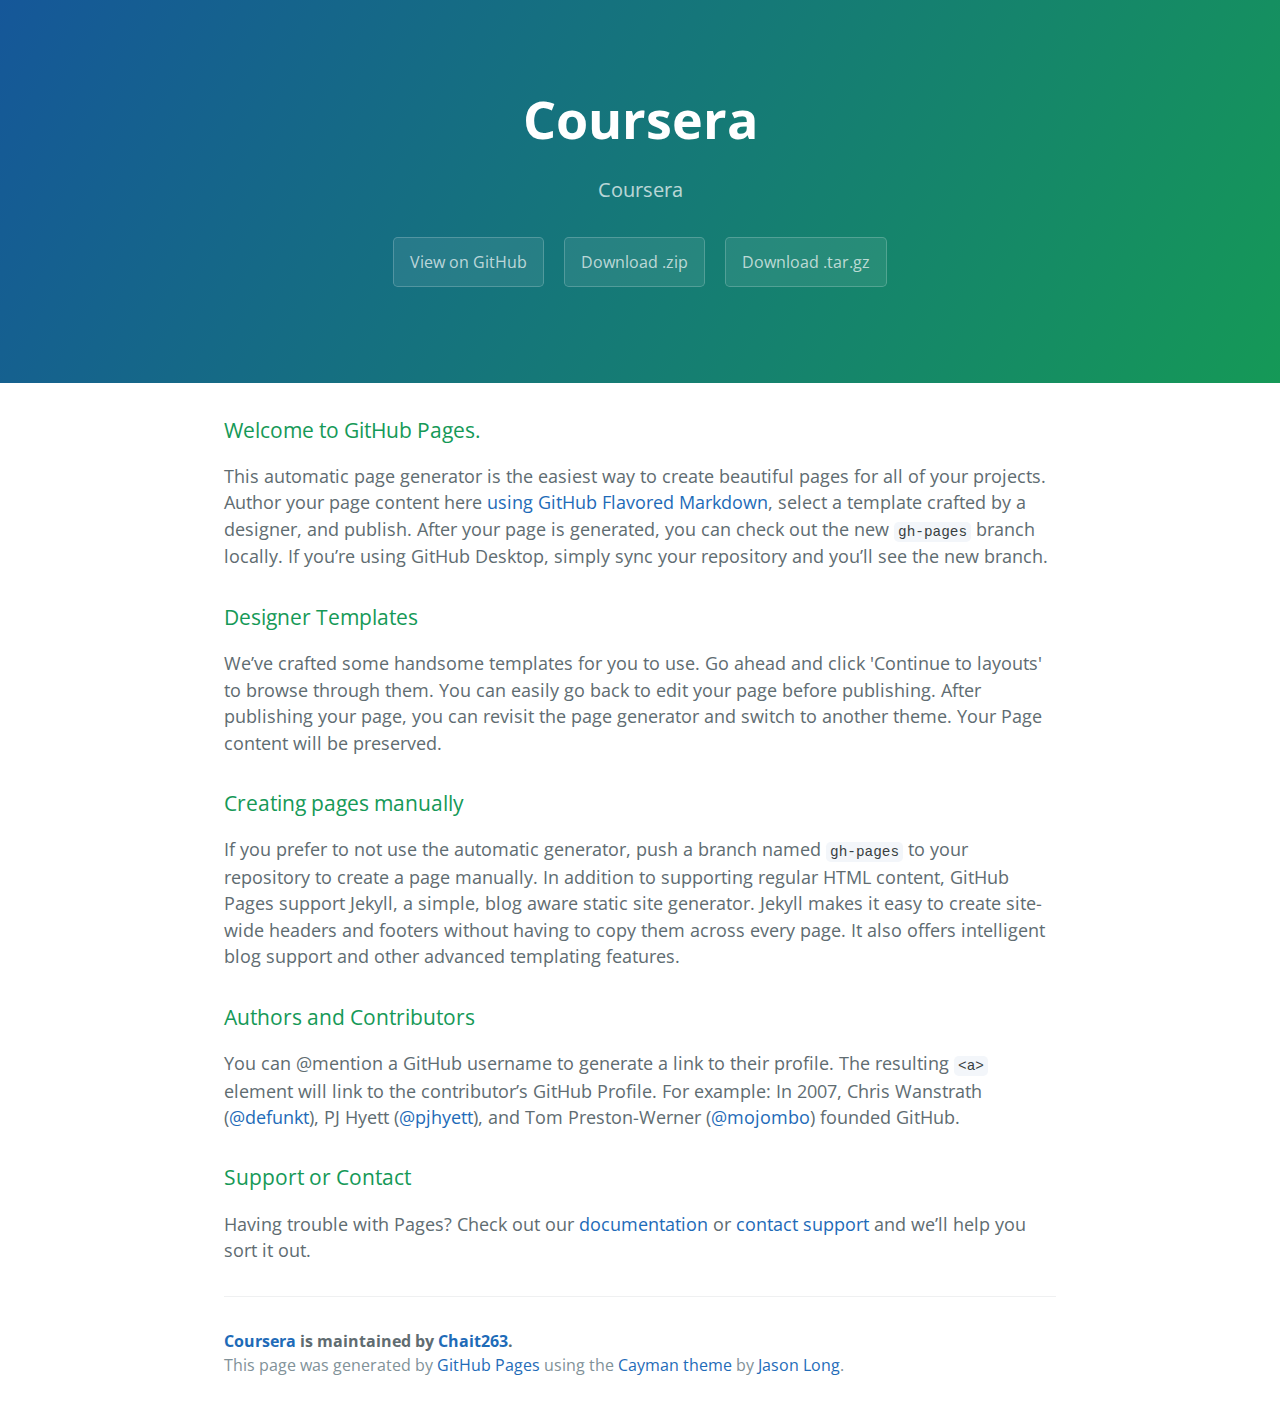
<file: index.html>
<!DOCTYPE html>
<html lang="en-us">
  <head>
    <meta charset="UTF-8">
    <title>Coursera by Chait263</title>
    <meta name="viewport" content="width=device-width, initial-scale=1">
    <link rel="stylesheet" type="text/css" href="stylesheets/normalize.css" media="screen">
    <link href='https://fonts.googleapis.com/css?family=Open+Sans:400,700' rel='stylesheet' type='text/css'>
    <link rel="stylesheet" type="text/css" href="stylesheets/stylesheet.css" media="screen">
    <link rel="stylesheet" type="text/css" href="stylesheets/github-light.css" media="screen">
  </head>
  <body>
    <section class="page-header">
      <h1 class="project-name">Coursera</h1>
      <h2 class="project-tagline">Coursera</h2>
      <a href="https://github.com/Chait263/Coursera" class="btn">View on GitHub</a>
      <a href="https://github.com/Chait263/Coursera/zipball/master" class="btn">Download .zip</a>
      <a href="https://github.com/Chait263/Coursera/tarball/master" class="btn">Download .tar.gz</a>
    </section>

    <section class="main-content">
      <h3>
<a id="welcome-to-github-pages" class="anchor" href="#welcome-to-github-pages" aria-hidden="true"><span aria-hidden="true" class="octicon octicon-link"></span></a>Welcome to GitHub Pages.</h3>
<p>This automatic page generator is the easiest way to create beautiful pages for all of your projects. Author your page content here <a href="https://guides.github.com/features/mastering-markdown/">using GitHub Flavored Markdown</a>, select a template crafted by a designer, and publish. After your page is generated, you can check out the new <code>gh-pages</code> branch locally. If you’re using GitHub Desktop, simply sync your repository and you’ll see the new branch.</p>
<h3>
<a id="designer-templates" class="anchor" href="#designer-templates" aria-hidden="true"><span aria-hidden="true" class="octicon octicon-link"></span></a>Designer Templates</h3>
<p>We’ve crafted some handsome templates for you to use. Go ahead and click 'Continue to layouts' to browse through them. You can easily go back to edit your page before publishing. After publishing your page, you can revisit the page generator and switch to another theme. Your Page content will be preserved.</p>
<h3>
<a id="creating-pages-manually" class="anchor" href="#creating-pages-manually" aria-hidden="true"><span aria-hidden="true" class="octicon octicon-link"></span></a>Creating pages manually</h3>
<p>If you prefer to not use the automatic generator, push a branch named <code>gh-pages</code> to your repository to create a page manually. In addition to supporting regular HTML content, GitHub Pages support Jekyll, a simple, blog aware static site generator. Jekyll makes it easy to create site-wide headers and footers without having to copy them across every page. It also offers intelligent blog support and other advanced templating features.</p>
<h3>
<a id="authors-and-contributors" class="anchor" href="#authors-and-contributors" aria-hidden="true"><span aria-hidden="true" class="octicon octicon-link"></span></a>Authors and Contributors</h3>
<p>You can @mention a GitHub username to generate a link to their profile. The resulting <code>&lt;a&gt;</code> element will link to the contributor’s GitHub Profile. For example: In 2007, Chris Wanstrath (<a class="user-mention" data-hovercard-type="user" data-hovercard-url="/users/defunkt/hovercard" data-octo-click="hovercard-link-click" data-octo-dimensions="link_type:self" href="https://github.com/defunkt">@defunkt</a>), PJ Hyett (<a class="user-mention" data-hovercard-type="user" data-hovercard-url="/users/pjhyett/hovercard" data-octo-click="hovercard-link-click" data-octo-dimensions="link_type:self" href="https://github.com/pjhyett">@pjhyett</a>), and Tom Preston-Werner (<a class="user-mention" data-hovercard-type="user" data-hovercard-url="/users/mojombo/hovercard" data-octo-click="hovercard-link-click" data-octo-dimensions="link_type:self" href="https://github.com/mojombo">@mojombo</a>) founded GitHub.</p>
<h3>
<a id="support-or-contact" class="anchor" href="#support-or-contact" aria-hidden="true"><span aria-hidden="true" class="octicon octicon-link"></span></a>Support or Contact</h3>
<p>Having trouble with Pages? Check out our <a href="https://help.github.com/pages">documentation</a> or <a href="https://github.com/contact">contact support</a> and we’ll help you sort it out.</p>

      <footer class="site-footer">
        <span class="site-footer-owner"><a href="https://github.com/Chait263/Coursera">Coursera</a> is maintained by <a href="https://github.com/Chait263">Chait263</a>.</span>

        <span class="site-footer-credits">This page was generated by <a href="https://pages.github.com">GitHub Pages</a> using the <a href="https://github.com/jasonlong/cayman-theme">Cayman theme</a> by <a href="https://twitter.com/jasonlong">Jason Long</a>.</span>
      </footer>

    </section>

  
  </body>
</html>
</file>
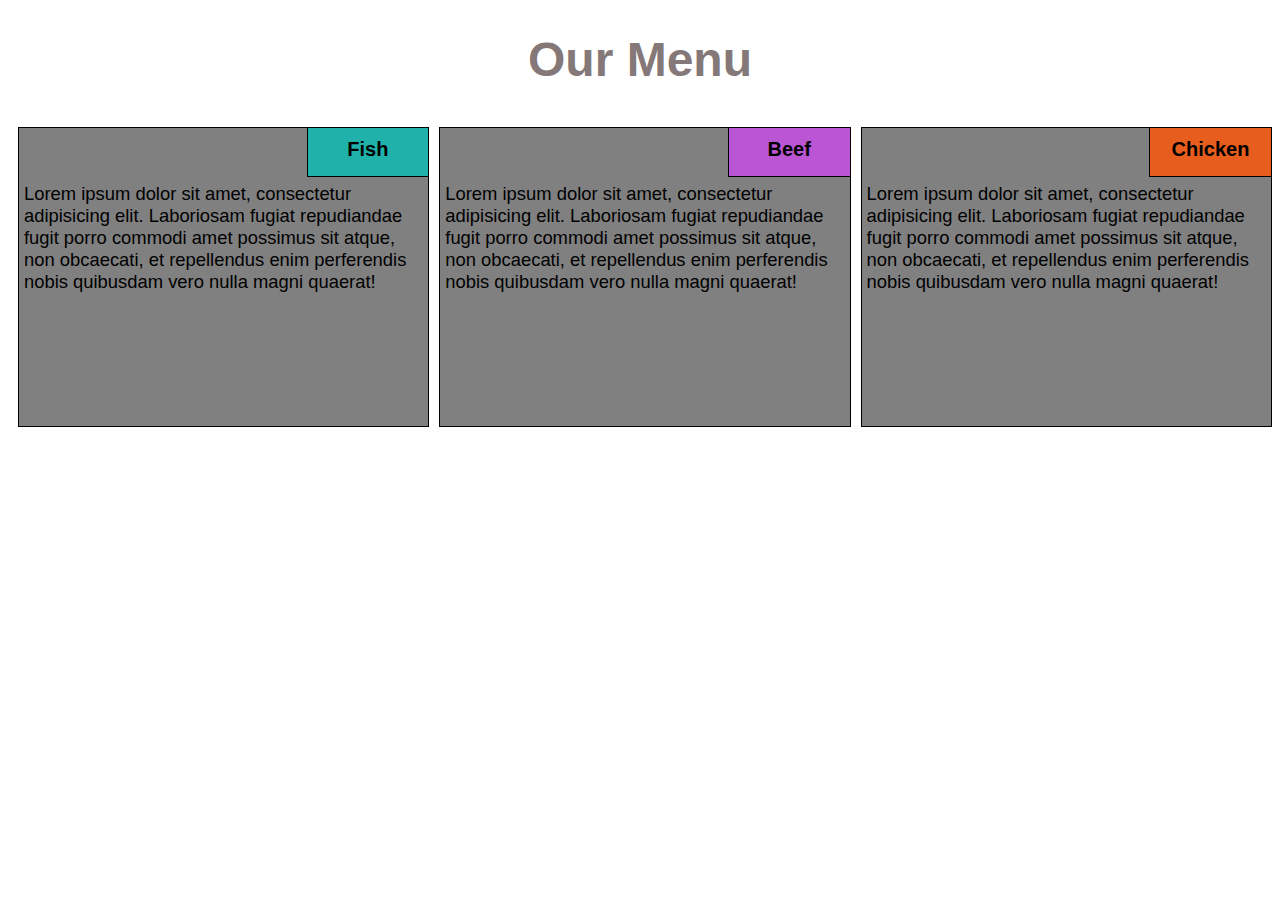
<file: mod-2/index.html>
<!DOCTYPE html>
<html>
<head>
    <meta charset="utf-8">
    <meta name="viewport" content="width=device-width, initial-scale=1">
    <title>Module 2 Solution</title>
    <link rel="stylesheet" href="styles.css">
</head>
<body>
    <h1>Our Menu</h1>

    <div class="row">
        <div class="col-lg-4 col-md-6 col-sm-12">
            <section>
                <h3 id="t1">Fish</h3>
                <p>
                    Lorem ipsum dolor sit amet, consectetur adipisicing elit. Laboriosam fugiat repudiandae fugit porro commodi amet possimus sit atque, non obcaecati, et repellendus enim perferendis nobis quibusdam vero nulla magni quaerat!
                </p>
            </section>
        </div>
        <div class="col-lg-4 col-md-6 col-sm-12">
            <section>
                <h3 id="t2">Beef</h3>
                <p>
                    Lorem ipsum dolor sit amet, consectetur adipisicing elit. Laboriosam fugiat repudiandae fugit porro commodi amet possimus sit atque, non obcaecati, et repellendus enim perferendis nobis quibusdam vero nulla magni quaerat!
                </p>
            </section>
        </div>
        <div class="col-lg-4 col-md-12 col-sm-12">
            <section>
                <h3 id="t3">Chicken</h3>
                <p>
                    Lorem ipsum dolor sit amet, consectetur adipisicing elit. Laboriosam fugiat repudiandae fugit porro commodi amet possimus sit atque, non obcaecati, et repellendus enim perferendis nobis quibusdam vero nulla magni quaerat!
                </p>
            </section>
        </div>
    </div>

</body>
</html>
</file>
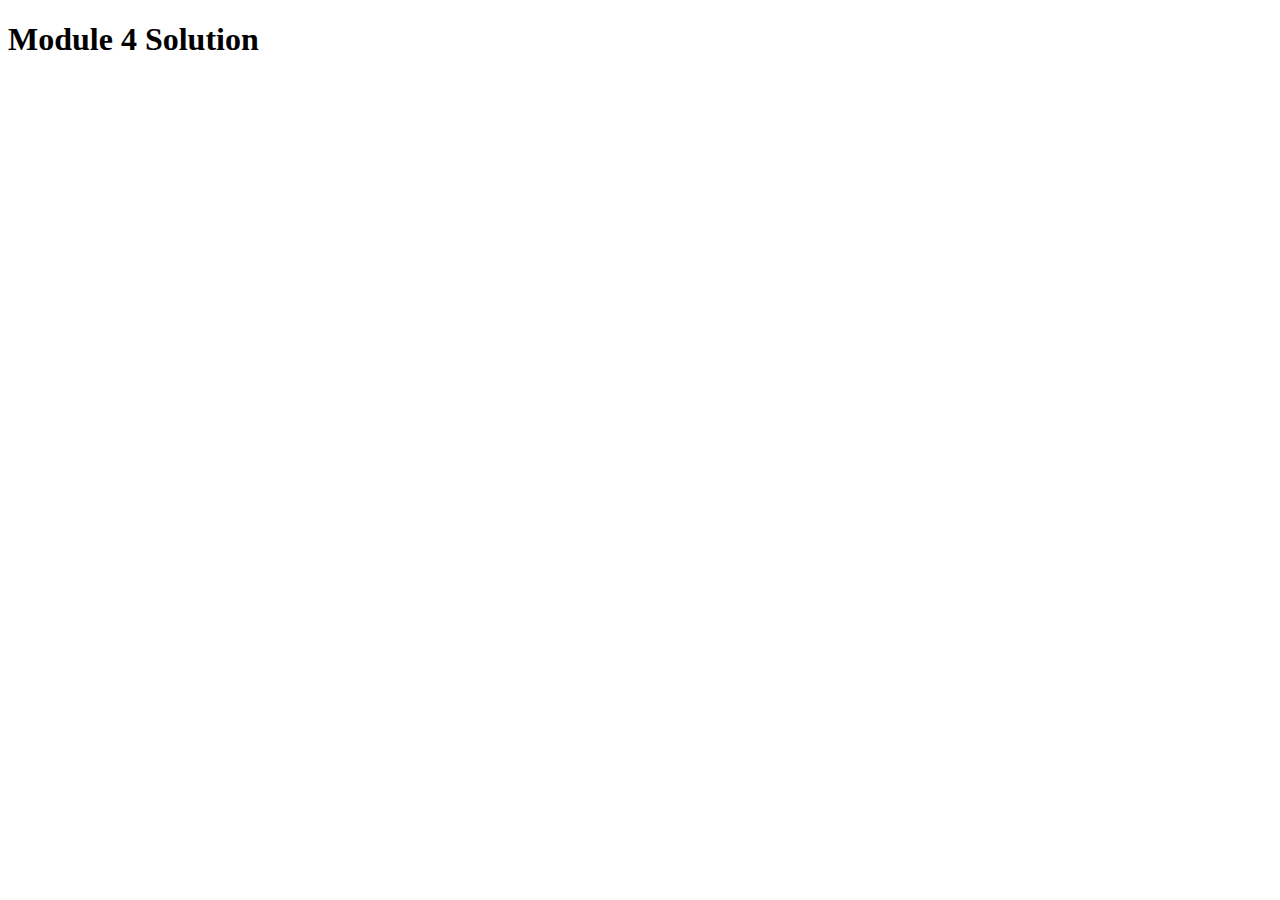
<file: mod-4/index.html>
<!DOCTYPE html>
<html>
<head>
  <meta charset="utf-8">
  <title>Module 4 Solution</title>
  <script src="SpeakHello.js"></script>
  <script src="SpeakGoodBye.js"></script>
  <script src="script.js"></script>
</head>
<body>
  <h1>Module 4 Solution</h1>
</body>
</html>
</file>
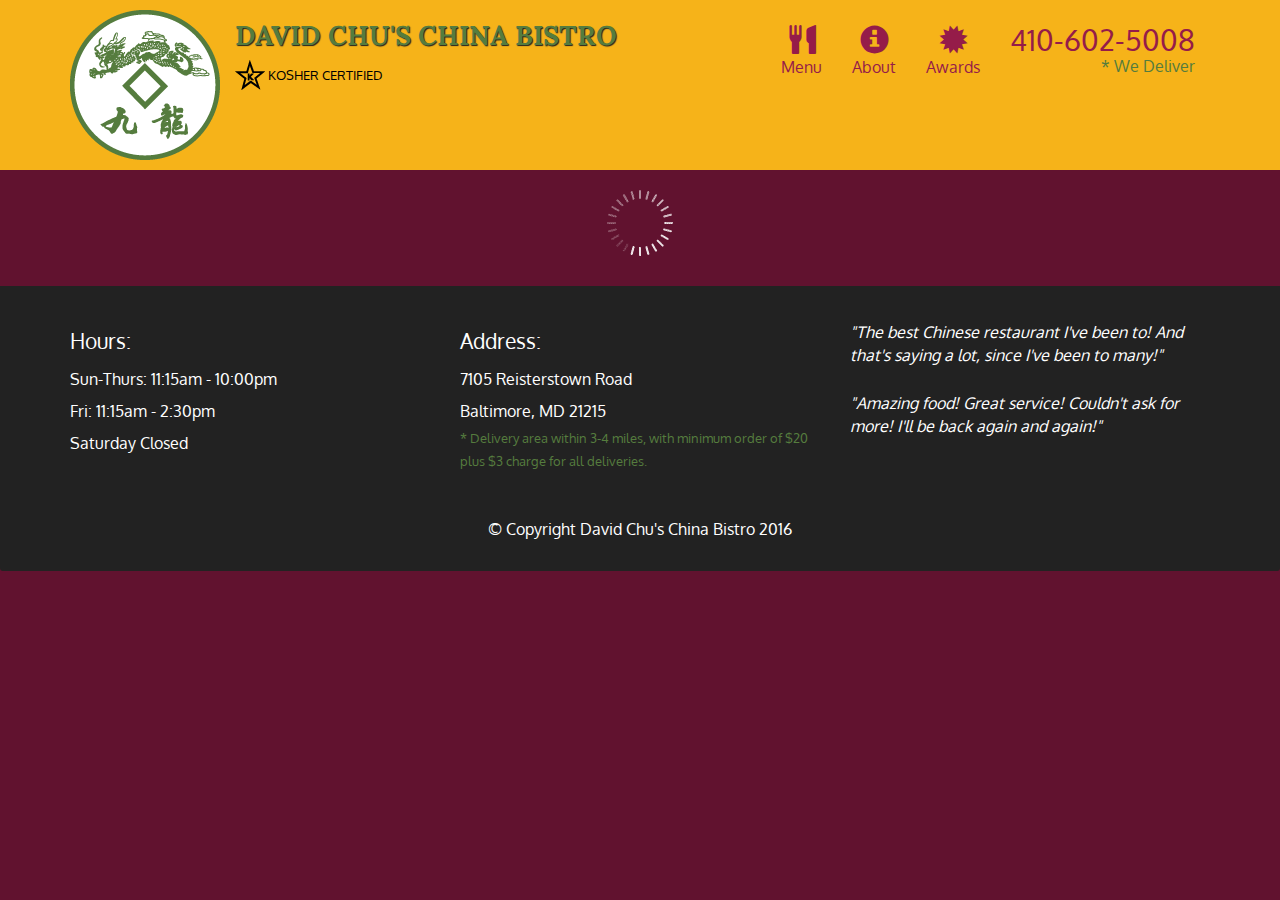
<file: mod-5/index.html>
<!doctype html>
<html lang="en">
  <head>
    <meta charset="utf-8">
    <meta http-equiv="X-UA-Compatible" content="IE=edge">
    <meta name="viewport" content="width=device-width, initial-scale=1">
    <title>David Chu's China Bistro</title>
    <link rel="stylesheet" href="css/bootstrap.min.css">
    <link rel="stylesheet" href="css/styles.css">
    <link href='https://fonts.googleapis.com/css?family=Oxygen:400,300,700' rel='stylesheet' type='text/css'>
    <link href='https://fonts.googleapis.com/css?family=Lora' rel='stylesheet' type='text/css'>
  </head>
<body>
  <header>
    <nav id="header-nav" class="navbar navbar-default">
      <div class="container">
        <div class="navbar-header">
          <a href="index.html" class="pull-left visible-md visible-lg">
            <div id="logo-img" alt="Logo image"></div>
          </a>

          <div class="navbar-brand">
            <a href="index.html"><h1>David Chu's China Bistro</h1></a>
            <p>
              <img src="images/star-k-logo.png" alt="Kosher certification">
              <span>Kosher Certified</span>
            </p>
          </div>

          <button id="navbarToggle" type="button" class="navbar-toggle collapsed" data-toggle="collapse" data-target="#collapsable-nav" aria-expanded="false">
            <span class="sr-only">Toggle navigation</span>
            <span class="icon-bar"></span>
            <span class="icon-bar"></span>
            <span class="icon-bar"></span>
          </button>
        </div>
        
        <div id="collapsable-nav" class="collapse navbar-collapse">
           <ul id="nav-list" class="nav navbar-nav navbar-right">
            <li id="navHomeButton" class="visible-xs active">
              <a href="index.html">
                <span class="glyphicon glyphicon-home"></span> Home</a>
            </li>
            <li id="navMenuButton">
              <a href="#" onclick="$dc.loadMenuCategories();">
                <span class="glyphicon glyphicon-cutlery"></span><br class="hidden-xs"> Menu</a>
            </li>
            <li>
              <a href="#">
                <span class="glyphicon glyphicon-info-sign"></span><br class="hidden-xs"> About</a>
            </li>
            <li>
              <a href="#">
                <span class="glyphicon glyphicon-certificate"></span><br class="hidden-xs"> Awards</a>
            </li>
            <li id="phone" class="hidden-xs">
              <a href="tel:410-602-5008">
                <span>410-602-5008</span></a><div>* We Deliver</div>
            </li>
          </ul><!-- #nav-list -->
        </div><!-- .collapse .navbar-collapse -->
      </div><!-- .container -->
    </nav><!-- #header-nav -->
  </header>

  <div id="call-btn" class="visible-xs">
    <a class="btn" href="tel:410-602-5008">
    <span class="glyphicon glyphicon-earphone"></span>
    410-602-5008
    </a>
  </div>
  <div id="xs-deliver" class="text-center visible-xs">* We Deliver</div>

  <div id="main-content" class="container"></div>

  <footer class="panel-footer">
    <div class="container">
      <div class="row">
        <section id="hours" class="col-sm-4">
          <span>Hours:</span><br>
          Sun-Thurs: 11:15am - 10:00pm<br>
          Fri: 11:15am - 2:30pm<br>
          Saturday Closed
          <hr class="visible-xs">
        </section>
        <section id="address" class="col-sm-4">
          <span>Address:</span><br>
          7105 Reisterstown Road<br>
          Baltimore, MD 21215
          <p>* Delivery area within 3-4 miles, with minimum order of $20 plus $3 charge for all deliveries.</p>
          <hr class="visible-xs">
        </section>
        <section id="testimonials" class="col-sm-4">
          <p>"The best Chinese restaurant I've been to! And that's saying a lot, since I've been to many!"</p>
          <p>"Amazing food! Great service! Couldn't ask for more! I'll be back again and again!"</p>
        </section>
      </div>
      <div class="text-center">&copy; Copyright David Chu's China Bistro 2016</div>
    </div>
  </footer>

  <!-- jQuery (Bootstrap JS plugins depend on it) -->
  <script src="js/jquery-2.1.4.min.js"></script>
  <script src="js/bootstrap.min.js"></script>
  <script src="js/ajax-utils.js"></script>
  <script src="js/script.js"></script>
</body>
</html>
</file>
<file: stylesheets/stylesheet.css>
* {
  box-sizing: border-box; }

body {
  padding: 0;
  margin: 0;
  font-family: "Open Sans", "Helvetica Neue", Helvetica, Arial, sans-serif;
  font-size: 16px;
  line-height: 1.5;
  color: #606c71; }

a {
  color: #1e6bb8;
  text-decoration: none; }
  a:hover {
    text-decoration: underline; }

.btn {
  display: inline-block;
  margin-bottom: 1rem;
  color: rgba(255, 255, 255, 0.7);
  background-color: rgba(255, 255, 255, 0.08);
  border-color: rgba(255, 255, 255, 0.2);
  border-style: solid;
  border-width: 1px;
  border-radius: 0.3rem;
  transition: color 0.2s, background-color 0.2s, border-color 0.2s; }
  .btn + .btn {
    margin-left: 1rem; }

.btn:hover {
  color: rgba(255, 255, 255, 0.8);
  text-decoration: none;
  background-color: rgba(255, 255, 255, 0.2);
  border-color: rgba(255, 255, 255, 0.3); }

@media screen and (min-width: 64em) {
  .btn {
    padding: 0.75rem 1rem; } }

@media screen and (min-width: 42em) and (max-width: 64em) {
  .btn {
    padding: 0.6rem 0.9rem;
    font-size: 0.9rem; } }

@media screen and (max-width: 42em) {
  .btn {
    display: block;
    width: 100%;
    padding: 0.75rem;
    font-size: 0.9rem; }
    .btn + .btn {
      margin-top: 1rem;
      margin-left: 0; } }

.page-header {
  color: #fff;
  text-align: center;
  background-color: #159957;
  background-image: linear-gradient(120deg, #155799, #159957); }

@media screen and (min-width: 64em) {
  .page-header {
    padding: 5rem 6rem; } }

@media screen and (min-width: 42em) and (max-width: 64em) {
  .page-header {
    padding: 3rem 4rem; } }

@media screen and (max-width: 42em) {
  .page-header {
    padding: 2rem 1rem; } }

.project-name {
  margin-top: 0;
  margin-bottom: 0.1rem; }

@media screen and (min-width: 64em) {
  .project-name {
    font-size: 3.25rem; } }

@media screen and (min-width: 42em) and (max-width: 64em) {
  .project-name {
    font-size: 2.25rem; } }

@media screen and (max-width: 42em) {
  .project-name {
    font-size: 1.75rem; } }

.project-tagline {
  margin-bottom: 2rem;
  font-weight: normal;
  opacity: 0.7; }

@media screen and (min-width: 64em) {
  .project-tagline {
    font-size: 1.25rem; } }

@media screen and (min-width: 42em) and (max-width: 64em) {
  .project-tagline {
    font-size: 1.15rem; } }

@media screen and (max-width: 42em) {
  .project-tagline {
    font-size: 1rem; } }

.main-content :first-child {
  margin-top: 0; }
.main-content img {
  max-width: 100%; }
.main-content h1, .main-content h2, .main-content h3, .main-content h4, .main-content h5, .main-content h6 {
  margin-top: 2rem;
  margin-bottom: 1rem;
  font-weight: normal;
  color: #159957; }
.main-content p {
  margin-bottom: 1em; }
.main-content code {
  padding: 2px 4px;
  font-family: Consolas, "Liberation Mono", Menlo, Courier, monospace;
  font-size: 0.9rem;
  color: #383e41;
  background-color: #f3f6fa;
  border-radius: 0.3rem; }
.main-content pre {
  padding: 0.8rem;
  margin-top: 0;
  margin-bottom: 1rem;
  font: 1rem Consolas, "Liberation Mono", Menlo, Courier, monospace;
  color: #567482;
  word-wrap: normal;
  background-color: #f3f6fa;
  border: solid 1px #dce6f0;
  border-radius: 0.3rem; }
  .main-content pre > code {
    padding: 0;
    margin: 0;
    font-size: 0.9rem;
    color: #567482;
    word-break: normal;
    white-space: pre;
    background: transparent;
    border: 0; }
.main-content .highlight {
  margin-bottom: 1rem; }
  .main-content .highlight pre {
    margin-bottom: 0;
    word-break: normal; }
.main-content .highlight pre, .main-content pre {
  padding: 0.8rem;
  overflow: auto;
  font-size: 0.9rem;
  line-height: 1.45;
  border-radius: 0.3rem; }
.main-content pre code, .main-content pre tt {
  display: inline;
  max-width: initial;
  padding: 0;
  margin: 0;
  overflow: initial;
  line-height: inherit;
  word-wrap: normal;
  background-color: transparent;
  border: 0; }
  .main-content pre code:before, .main-content pre code:after, .main-content pre tt:before, .main-content pre tt:after {
    content: normal; }
.main-content ul, .main-content ol {
  margin-top: 0; }
.main-content blockquote {
  padding: 0 1rem;
  margin-left: 0;
  color: #819198;
  border-left: 0.3rem solid #dce6f0; }
  .main-content blockquote > :first-child {
    margin-top: 0; }
  .main-content blockquote > :last-child {
    margin-bottom: 0; }
.main-content table {
  display: block;
  width: 100%;
  overflow: auto;
  word-break: normal;
  word-break: keep-all; }
  .main-content table th {
    font-weight: bold; }
  .main-content table th, .main-content table td {
    padding: 0.5rem 1rem;
    border: 1px solid #e9ebec; }
.main-content dl {
  padding: 0; }
  .main-content dl dt {
    padding: 0;
    margin-top: 1rem;
    font-size: 1rem;
    font-weight: bold; }
  .main-content dl dd {
    padding: 0;
    margin-bottom: 1rem; }
.main-content hr {
  height: 2px;
  padding: 0;
  margin: 1rem 0;
  background-color: #eff0f1;
  border: 0; }

@media screen and (min-width: 64em) {
  .main-content {
    max-width: 64rem;
    padding: 2rem 6rem;
    margin: 0 auto;
    font-size: 1.1rem; } }

@media screen and (min-width: 42em) and (max-width: 64em) {
  .main-content {
    padding: 2rem 4rem;
    font-size: 1.1rem; } }

@media screen and (max-width: 42em) {
  .main-content {
    padding: 2rem 1rem;
    font-size: 1rem; } }

.site-footer {
  padding-top: 2rem;
  margin-top: 2rem;
  border-top: solid 1px #eff0f1; }

.site-footer-owner {
  display: block;
  font-weight: bold; }

.site-footer-credits {
  color: #819198; }

@media screen and (min-width: 64em) {
  .site-footer {
    font-size: 1rem; } }

@media screen and (min-width: 42em) and (max-width: 64em) {
  .site-footer {
    font-size: 1rem; } }

@media screen and (max-width: 42em) {
  .site-footer {
    font-size: 0.9rem; } }
</file>
<file: stylesheets/github-light.css>
/*!
 * GitHub Light v0.4.1
 * Copyright (c) 2012 - 2017 GitHub, Inc.
 * Licensed under MIT (https://github.com/primer/github-syntax-theme-generator/blob/master/LICENSE)
 */

.pl-c /* comment, punctuation.definition.comment, string.comment */ {
  color: #6a737d;
}

.pl-c1 /* constant, entity.name.constant, variable.other.constant, variable.language, support, meta.property-name, support.constant, support.variable, meta.module-reference, markup.raw, meta.diff.header, meta.output */,
.pl-s .pl-v /* string variable */ {
  color: #005cc5;
}

.pl-e /* entity */,
.pl-en /* entity.name */ {
  color: #6f42c1;
}

.pl-smi /* variable.parameter.function, storage.modifier.package, storage.modifier.import, storage.type.java, variable.other */,
.pl-s .pl-s1 /* string source */ {
  color: #24292e;
}

.pl-ent /* entity.name.tag, markup.quote */ {
  color: #22863a;
}

.pl-k /* keyword, storage, storage.type */ {
  color: #d73a49;
}

.pl-s /* string */,
.pl-pds /* punctuation.definition.string, source.regexp, string.regexp.character-class */,
.pl-s .pl-pse .pl-s1 /* string punctuation.section.embedded source */,
.pl-sr /* string.regexp */,
.pl-sr .pl-cce /* string.regexp constant.character.escape */,
.pl-sr .pl-sre /* string.regexp source.ruby.embedded */,
.pl-sr .pl-sra /* string.regexp string.regexp.arbitrary-repitition */ {
  color: #032f62;
}

.pl-v /* variable */,
.pl-smw /* sublimelinter.mark.warning */ {
  color: #e36209;
}

.pl-bu /* invalid.broken, invalid.deprecated, invalid.unimplemented, message.error, brackethighlighter.unmatched, sublimelinter.mark.error */ {
  color: #b31d28;
}

.pl-ii /* invalid.illegal */ {
  color: #fafbfc;
  background-color: #b31d28;
}

.pl-c2 /* carriage-return */ {
  color: #fafbfc;
  background-color: #d73a49;
}

.pl-c2::before /* carriage-return */ {
  content: "^M";
}

.pl-sr .pl-cce /* string.regexp constant.character.escape */ {
  font-weight: bold;
  color: #22863a;
}

.pl-ml /* markup.list */ {
  color: #735c0f;
}

.pl-mh /* markup.heading */,
.pl-mh .pl-en /* markup.heading entity.name */,
.pl-ms /* meta.separator */ {
  font-weight: bold;
  color: #005cc5;
}

.pl-mi /* markup.italic */ {
  font-style: italic;
  color: #24292e;
}

.pl-mb /* markup.bold */ {
  font-weight: bold;
  color: #24292e;
}

.pl-md /* markup.deleted, meta.diff.header.from-file, punctuation.definition.deleted */ {
  color: #b31d28;
  background-color: #ffeef0;
}

.pl-mi1 /* markup.inserted, meta.diff.header.to-file, punctuation.definition.inserted */ {
  color: #22863a;
  background-color: #f0fff4;
}

.pl-mc /* markup.changed, punctuation.definition.changed */ {
  color: #e36209;
  background-color: #ffebda;
}

.pl-mi2 /* markup.ignored, markup.untracked */ {
  color: #f6f8fa;
  background-color: #005cc5;
}

.pl-mdr /* meta.diff.range */ {
  font-weight: bold;
  color: #6f42c1;
}

.pl-ba /* brackethighlighter.tag, brackethighlighter.curly, brackethighlighter.round, brackethighlighter.square, brackethighlighter.angle, brackethighlighter.quote */ {
  color: #586069;
}

.pl-sg /* sublimelinter.gutter-mark */ {
  color: #959da5;
}

.pl-corl /* constant.other.reference.link, string.other.link */ {
  text-decoration: underline;
  color: #032f62;
}
</file>
<file: mod-2/styles.css>
*{
    box-sizing: border-box;
}
h1{
    font-size:3em;
    margin-bottom: 30px;
    font-family: Arial, Helvetica, sans-serif;
    text-align: center;
    color: rgb(133, 120, 120);
}
section > p{
    clear:both;
    font-size:1.15em;
    padding:5px;
    margin-bottom:20px;
    color: black;
}
section {
    clear:both;
    border: 1px solid black;
    background-color: grey;
    margin: 10px;
    height: 300px;
    margin-right: auto;
    font-family: Helvetica;
    color: white;
    margin-bottom: 30px;
  }
section > h3{
    margin: 0px;
    padding: 10px;
    width: 30%;
    height: 50px;
    border: 1px solid black;
    background-color: rgb(231, 93, 29); 
    font-size: 1.25em; 
    text-align: center;
    float:right;
    clear: both;
    font-family: Helvetica;
    color:black;
    position: relative;
    top: -1px;
    right: -1px;
}  
#t1{
    background-color: lightseagreen;
}
#t2{
    background-color:mediumorchid;
}
#t3{
    background-color:red:
}
.row {
    width: 100%;
  }
p{
    font-family: Arial, Helvetica, sans-serif;
    color: red;
}
/* Large device */
 @media (min-width: 992px) {
    .col-lg-4{
      float: left;
    }
    .col-lg-4 {
      width: 33.33%;
    }
  }
 
  /* Medium device */
  @media (min-width: 768px) and (max-width: 991px) {
    .col-md-6, .col-md-12{
      float: left;
    }
    .col-md-6 {
      width: 50%;
    }
    .col-md-12{
        width: 100%;
    }
  }

  /* Small device */
  @media (max-width: 767px) {
    .col-sm-12{
      float: left;
    }
    .col-sm-12 {
      width: 100%;
    }
  }
</file>
<file: mod-5/css/styles.css>
body {
  font-size: 16px;
  color: #fff;
  background-color: #61122f;
  font-family: 'Oxygen', sans-serif;
}

/** HEADER **/
#header-nav {
  background-color: #f6b319;
  border-radius: 0;
  border: 0;
}

#logo-img {
  background: url('../images/restaurant-logo_large.png') no-repeat;
  width: 150px;
  height: 150px;
  margin: 10px 15px 10px 0;
}

.navbar-brand {
  padding-top: 25px;
}
.navbar-brand h1 { /* Restaurant name */
  font-family: 'Lora', serif;
  color: #557c3e;
  font-size: 1.5em;
  text-transform: uppercase;
  font-weight: bold;
  text-shadow: 1px 1px 1px #222;
  margin-top: 0;
  margin-bottom: 0;
  line-height: .75;
}
.navbar-brand a:hover, .navbar-brand a:focus {
  text-decoration: none;
}
.navbar-brand p { /* Kosher cert */
  color: #000;
  text-transform: uppercase;
  font-size: .7em;
  margin-top: 15px;
}
.navbar-brand p span { /* Star-K */
  vertical-align: middle;
}

#nav-list {
  margin-top: 10px;
}
#nav-list a {
  color: #951C49;
  text-align: center;
}
#nav-list a:hover {
  background: #E7E7E7;
}
#nav-list a span {
  font-size: 1.8em;
}

#phone {
  margin-top: 5px;
}
#phone a { /* Phone number */
  text-align: right;
  padding-bottom: 0;
}
#phone div { /* We Deliver */
  color: #557c3e;
  text-align: right;
  padding-right: 15px;
}

.navbar-header button.navbar-toggle, .navbar-header .icon-bar {
  border: 1px solid #61122f;
}
.navbar-header button.navbar-toggle {
  clear: both;
  margin-top: -30px;
}
/* END HEADER */

/* FOOTER */
.panel-footer {
  margin-top: 30px;
  padding-top: 35px;
  padding-bottom: 30px;
  background-color: #222;
  border-top: 0;
}
.panel-footer div.row {
  margin-bottom: 35px;
}
#hours, #address {
  line-height: 2;
}
#hours > span, #address > span {
  font-size: 1.3em;
}
#address p {
  color: #557c3e;
  font-size: .8em;
  line-height: 1.8;
}
#testimonials {
  font-style: italic;
}
#testimonials p:nth-child(2) {
  margin-top: 25px;
}
/* END FOOTER */



/* HOME PAGE */
.container .jumbotron {
  box-shadow: 0 0 50px #3F0C1F;
  border: 2px solid #3F0C1F;
}

#menu-tile, #specials-tile, #map-tile {
  height: 250px;
  width: 100%;
  margin-bottom: 15px;
  position: relative;
  border: 2px solid #3F0C1F;
  overflow: hidden;
}
#menu-tile:hover, #specials-tile:hover, #map-tile:hover {
  box-shadow: 0 1px 5px 1px #cccccc;
}
#menu-tile {
  background: url('../images/menu-tile.jpg') no-repeat;
  background-position: center;
}
#specials-tile {
  background: url('../images/specials-tile.jpg') no-repeat;
  background-position: center;
}
#menu-tile span, #specials-tile span, #map-tile span {
  position: absolute;
  bottom: 0;
  right: 0;
  width: 100%;
  text-align: center;
  font-size: 1.6em;
  text-transform: uppercase;
  background-color: #000;
  color: #fff;
  opacity: .8;
}
/* END HOME PAGE */

/* MENU CATEGORIES PAGE */
.category-tile { 
  position: relative;
  border: 2px solid #3F0C1F;
  overflow: hidden;
  width: 200px;
  height: 200px;
  margin: 0 auto 15px;
}
.category-tile span {
  position: absolute;
  bottom: 0;
  right: 0;
  width: 100%;
  text-align: center;
  font-size: 1.2em;
  text-transform: uppercase;
  background-color: #000;
  color: #fff;
  opacity: .8;
}
.category-tile:hover {
  box-shadow: 0 1px 5px 1px #cccccc;
}

#menu-categories-title + div {
  margin-bottom: 50px;
}
/* END MENU CATEGORIES PAGE */

/* SINGLE CATEGORY PAGE */
.menu-item-tile {
  margin-bottom: 25px;
}
.menu-item-tile hr {
  width: 80%;
}
.menu-item-tile .menu-item-price {
  font-size: 1.1em;
  text-align: right;
  margin-top: -15px;
  margin-right: -15px;
}
.menu-item-tile .menu-item-price span {
  font-size: .6em;
}
.menu-item-photo {
  position: relative;
  border: 2px solid #3F0C1F; 
  overflow: hidden;
  padding: 0;
  margin-right: -15px;
  margin-left: auto;
  margin-bottom: 20px;
  max-width: 250px;
}
.menu-item-photo div {
  position: absolute;
  bottom: 0;
  right: 0;
  width: 80px;
  background-color: #557c3e;
  text-align: center;
}
.menu-item-description {
  padding-right: 30px;
}
h3.menu-item-title {
  margin: 0 0 10px;
}
.menu-item-details {
  font-size: .9em;
  font-style: italic;
}
/* END SINGLE CATEGORY PAGE */


/********** Large devices only **********/
@media (min-width: 1200px) {
  .container .jumbotron {
    background: url('../images/jumbotron_1200.jpg') no-repeat;
    height: 675px;
  }
}

/********** Medium devices only **********/
@media (min-width: 992px) and (max-width: 1199px) {
  /* Header */
  #logo-img {
    background: url('../images/restaurant-logo_medium.png') no-repeat;
    width: 100px;
    height: 100px;
    margin: 5px 5px 5px 0;
  }
  /* End Header */

  /* Home Page */
  .container .jumbotron {
    background: url('../images/jumbotron_992.jpg') no-repeat;
    height: 558px;
  }
  /* End Home Page */
}

/********** Small devices only **********/
@media (min-width: 768px) and (max-width: 991px) {
  /* Home Page */
  .container .jumbotron {
    background: url('../images/jumbotron_768.jpg') no-repeat;
    height: 432px;
  }
  /* End Home Page */
}

/********** Extra small devices only **********/
@media (max-width: 767px) {
  /* Header */
  .navbar-brand {
    padding-top: 10px;
    height: 80px;
  }
  .navbar-brand h1 { /* Restaurant name */
    padding-top: 10px;
    font-size: 5vw; /* 1vw = 1% of viewport width */
  }
  .navbar-brand p { /* Kosher cert */
    font-size: .6em;
    margin-top: 12px;
  }
  .navbar-brand p img { /* Star-K */
    height: 20px;
  }

  #collapsable-nav a { /* Collapsed nav menu text */
    font-size: 1.2em;
  }
  #collapsable-nav a span { /* Collapsed nav menu glyph */
    font-size: 1em;
    margin-right: 5px;
  }

  #call-btn > a {
    font-size: 1.5em;
    display: block;
    margin: 0 20px;
    padding: 10px;
    border: 2px solid #fff;
    background-color: #f6b319;
    color: #951c49;
  }
  #xs-deliver {
    margin-top: 5px;
    font-size: .7em;
    letter-spacing: .1em;
    text-transform: uppercase;
  }
  /* End Header */

  /* Footer */
  .panel-footer section {
    margin-bottom: 30px;
    text-align: center;
  }
  .panel-footer section:nth-child(3) {
    margin-bottom: 0; /* margin already exists on the whole row */
  }
  .panel-footer section hr {
    width: 50%;
  }
  /* End Footer */

  /* Home Page */
  .container .jumbotron {
    margin-top: 30px;
    padding: 0;
  }
  #menu-tile, #specials-tile {
    width: 360px;
    margin: 0 auto 15px;
  }

  .menu-item-photo {
    margin-right: auto;
  }
  .menu-item-tile .menu-item-price {
    text-align: center;
  }
  .menu-item-description {
    text-align: center;;
  }
}


/********** Super extra small devices Only :-) (e.g., iPhone 4) **********/
@media (max-width: 479px) {
  /* Header */
  .navbar-brand h1 { /* Restaurant name */
    padding-top: 5px;
    font-size: 6vw;
  }
  /* End Header */
  
  /* Home page */
  #menu-tile, #specials-tile {
    width: 280px;
    margin: 0 auto 15px;
  }

  .col-xxs-12 {
    position: relative;
    min-height: 1px;
    padding-right: 15px;
    padding-left: 15px;
    float: left;
    width: 100%;
  }
}
</file>
